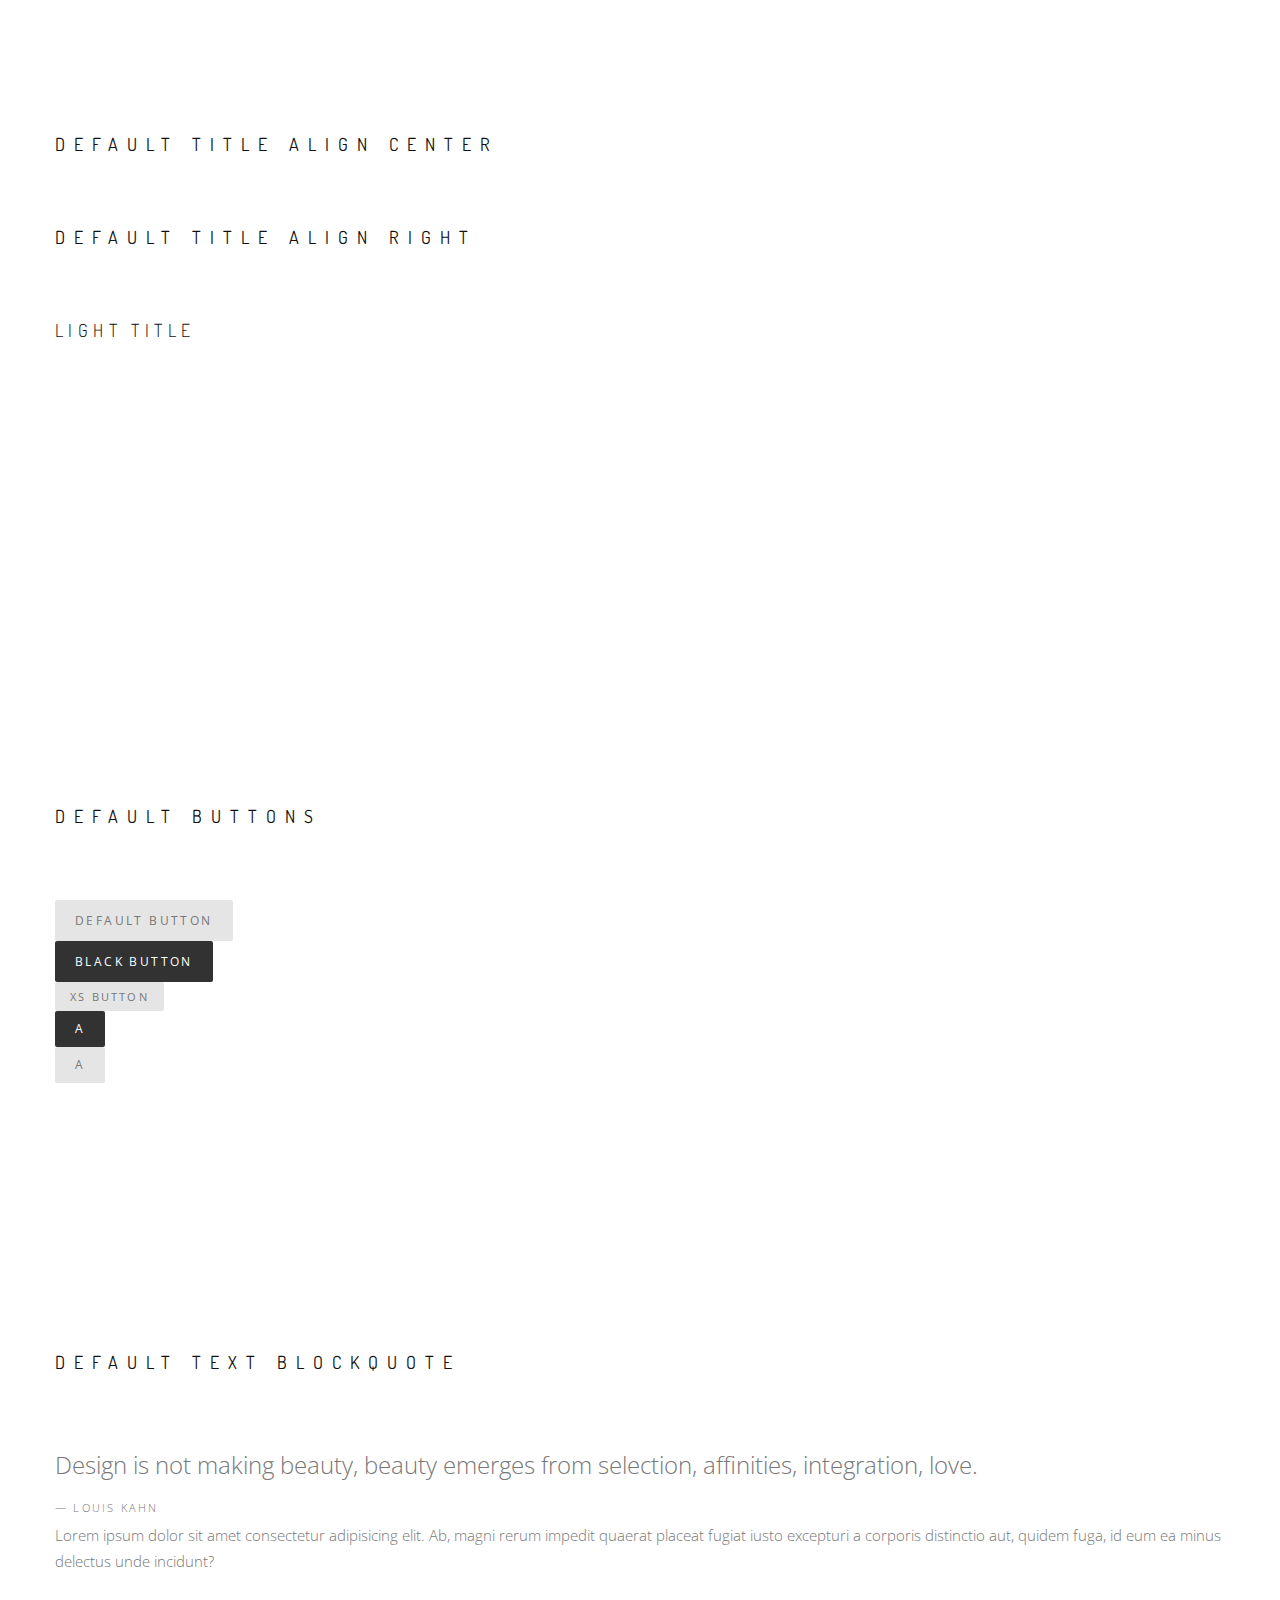
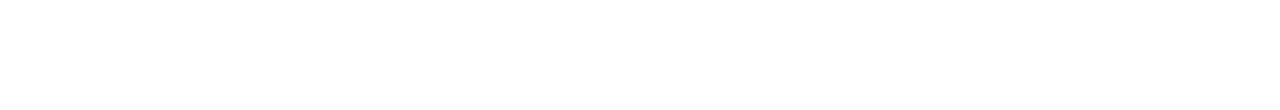
<file: www/gide.html>
<!DOCTYPE html>
<html>
<head>
    <meta charset="UTF-8">
    <meta name="viewport" content="width=device-width, initial-scale=1.0">
    <meta http-equiv="X-UA-Compatible" content="ie=edge">
    <title>Gide</title>
     <!-- google fonts -->
     <link href="https://fonts.googleapis.com/css?family=Dosis:300,400|Open+Sans:300,400" rel="stylesheet">
     <!-- et-line icons-->
     <link rel="stylesheet" href="css/et-line.css">
     <!-- font awensome-->
     <link rel="stylesheet" href="css/font-awesome.min.css">
         <!-- Custom style -->
     <link rel="stylesheet" href="css/style.css">
     <!-- grid -->
     <link rel="stylesheet" href="css/grid.css">
</head>
<body>
    <div class="default-section">
        <div class="container">
            <div class="title section-title text-c">
                <span>default title align center </span>
            </div>
            <div class="title section-title text-r">
                 <span>default title align right</span>
            </div>
            <div class="title section-title-light">
                 <span>light title</span>
            </div>
        </div>
    </div>
    <div class="small-section bg-b">
        <div class="title section-title-light title-white text-c">
            <span>default title light</span>
        </div>
    </div>
    <div class="default-section">
        <div class="container">
            <div class="title section-title text-c">
                <span>default buttons </span>
            </div>
            <div>
                <button class="btn btn-default"> default button </button>
            </div>
            <div>
                <button class="btn btn-black"> black button </button>
            </div>
            <div>
                <button class="btn  btn-default btn-xs" > xs button </button>
            </div>
            <div>
                <a href="#" class="btn btn-black">a</a>
            </div>
            <div>
                <a href="#" class="btn btn-default">a</a>
            </div>
        </div>
    </div>
    <div class="default-section">
        <div class="container">
            <div class="title section-title text-c">
                 <span>default text blockquote</span>
            </div>
            <div class="default-text">
                 <div class="blockquote">
                    <p>Design is not making beauty, beauty emerges from selection, affinities, integration, love.</p>
                   <span>
                      — Louis Kahn
                   </span>
                 </div>
                 <p>
                     Lorem ipsum dolor sit amet consectetur adipisicing elit. Ab, magni rerum impedit quaerat placeat fugiat iusto excepturi a corporis distinctio aut, quidem fuga, id eum ea minus delectus unde incidunt?
                 </p>
            </div>
        </div>
    </div>
</body>
</html>
</file>
<file: www/css/et-line.css>
@font-face {
	font-family: 'et-line';
	src:url('../fonts/et-line.eot');
	src:url('../fonts/et-line.eot?#iefix') format('embedded-opentype'),
		url('../fonts/et-line.woff') format('woff'),
		url('../fonts/et-line.ttf') format('truetype'),
		url('../fonts/et-line.svg#et-line') format('svg');
	font-weight: normal;
	font-style: normal;
}

/* Use the following CSS code if you want to use data attributes for inserting your icons */
[data-icon]:before {
	font-family: 'et-line';
	content: attr(data-icon);
	speak: none;
	font-weight: normal;
	font-variant: normal;
	text-transform: none;
	line-height: 1;
	-webkit-font-smoothing: antialiased;
	-moz-osx-font-smoothing: grayscale;
	display:inline-block;
}

/* Use the following CSS code if you want to have a class per icon */
/*
Instead of a list of all class selectors,
you can use the generic selector below, but it's slower:
[class*="icon-"] {
*/
.icon-mobile, .icon-laptop, .icon-desktop, .icon-tablet, .icon-phone, .icon-document, .icon-documents, .icon-search, .icon-clipboard, .icon-newspaper, .icon-notebook, .icon-book-open, .icon-browser, .icon-calendar, .icon-presentation, .icon-picture, .icon-pictures, .icon-video, .icon-camera, .icon-printer, .icon-toolbox, .icon-briefcase, .icon-wallet, .icon-gift, .icon-bargraph, .icon-grid, .icon-expand, .icon-focus, .icon-edit, .icon-adjustments, .icon-ribbon, .icon-hourglass, .icon-lock, .icon-megaphone, .icon-shield, .icon-trophy, .icon-flag, .icon-map, .icon-puzzle, .icon-basket, .icon-envelope, .icon-streetsign, .icon-telescope, .icon-gears, .icon-key, .icon-paperclip, .icon-attachment, .icon-pricetags, .icon-lightbulb, .icon-layers, .icon-pencil, .icon-tools, .icon-tools-2, .icon-scissors, .icon-paintbrush, .icon-magnifying-glass, .icon-circle-compass, .icon-linegraph, .icon-mic, .icon-strategy, .icon-beaker, .icon-caution, .icon-recycle, .icon-anchor, .icon-profile-male, .icon-profile-female, .icon-bike, .icon-wine, .icon-hotairballoon, .icon-globe, .icon-genius, .icon-map-pin, .icon-dial, .icon-chat, .icon-heart, .icon-cloud, .icon-upload, .icon-download, .icon-target, .icon-hazardous, .icon-piechart, .icon-speedometer, .icon-global, .icon-compass, .icon-lifesaver, .icon-clock, .icon-aperture, .icon-quote, .icon-scope, .icon-alarmclock, .icon-refresh, .icon-happy, .icon-sad, .icon-facebook, .icon-twitter, .icon-googleplus, .icon-rss, .icon-tumblr, .icon-linkedin, .icon-dribbble {
	font-family: 'et-line';
	speak: none;
	font-style: normal;
	font-weight: normal;
	font-variant: normal;
	text-transform: none;
	line-height: 1;
	-webkit-font-smoothing: antialiased;
	-moz-osx-font-smoothing: grayscale;
	display:inline-block;
}
.icon-mobile:before {
	content: "\e000";
}
.icon-laptop:before {
	content: "\e001";
}
.icon-desktop:before {
	content: "\e002";
}
.icon-tablet:before {
	content: "\e003";
}
.icon-phone:before {
	content: "\e004";
}
.icon-document:before {
	content: "\e005";
}
.icon-documents:before {
	content: "\e006";
}
.icon-search:before {
	content: "\e007";
}
.icon-clipboard:before {
	content: "\e008";
}
.icon-newspaper:before {
	content: "\e009";
}
.icon-notebook:before {
	content: "\e00a";
}
.icon-book-open:before {
	content: "\e00b";
}
.icon-browser:before {
	content: "\e00c";
}
.icon-calendar:before {
	content: "\e00d";
}
.icon-presentation:before {
	content: "\e00e";
}
.icon-picture:before {
	content: "\e00f";
}
.icon-pictures:before {
	content: "\e010";
}
.icon-video:before {
	content: "\e011";
}
.icon-camera:before {
	content: "\e012";
}
.icon-printer:before {
	content: "\e013";
}
.icon-toolbox:before {
	content: "\e014";
}
.icon-briefcase:before {
	content: "\e015";
}
.icon-wallet:before {
	content: "\e016";
}
.icon-gift:before {
	content: "\e017";
}
.icon-bargraph:before {
	content: "\e018";
}
.icon-grid:before {
	content: "\e019";
}
.icon-expand:before {
	content: "\e01a";
}
.icon-focus:before {
	content: "\e01b";
}
.icon-edit:before {
	content: "\e01c";
}
.icon-adjustments:before {
	content: "\e01d";
}
.icon-ribbon:before {
	content: "\e01e";
}
.icon-hourglass:before {
	content: "\e01f";
}
.icon-lock:before {
	content: "\e020";
}
.icon-megaphone:before {
	content: "\e021";
}
.icon-shield:before {
	content: "\e022";
}
.icon-trophy:before {
	content: "\e023";
}
.icon-flag:before {
	content: "\e024";
}
.icon-map:before {
	content: "\e025";
}
.icon-puzzle:before {
	content: "\e026";
}
.icon-basket:before {
	content: "\e027";
}
.icon-envelope:before {
	content: "\e028";
}
.icon-streetsign:before {
	content: "\e029";
}
.icon-telescope:before {
	content: "\e02a";
}
.icon-gears:before {
	content: "\e02b";
}
.icon-key:before {
	content: "\e02c";
}
.icon-paperclip:before {
	content: "\e02d";
}
.icon-attachment:before {
	content: "\e02e";
}
.icon-pricetags:before {
	content: "\e02f";
}
.icon-lightbulb:before {
	content: "\e030";
}
.icon-layers:before {
	content: "\e031";
}
.icon-pencil:before {
	content: "\e032";
}
.icon-tools:before {
	content: "\e033";
}
.icon-tools-2:before {
	content: "\e034";
}
.icon-scissors:before {
	content: "\e035";
}
.icon-paintbrush:before {
	content: "\e036";
}
.icon-magnifying-glass:before {
	content: "\e037";
}
.icon-circle-compass:before {
	content: "\e038";
}
.icon-linegraph:before {
	content: "\e039";
}
.icon-mic:before {
	content: "\e03a";
}
.icon-strategy:before {
	content: "\e03b";
}
.icon-beaker:before {
	content: "\e03c";
}
.icon-caution:before {
	content: "\e03d";
}
.icon-recycle:before {
	content: "\e03e";
}
.icon-anchor:before {
	content: "\e03f";
}
.icon-profile-male:before {
	content: "\e040";
}
.icon-profile-female:before {
	content: "\e041";
}
.icon-bike:before {
	content: "\e042";
}
.icon-wine:before {
	content: "\e043";
}
.icon-hotairballoon:before {
	content: "\e044";
}
.icon-globe:before {
	content: "\e045";
}
.icon-genius:before {
	content: "\e046";
}
.icon-map-pin:before {
	content: "\e047";
}
.icon-dial:before {
	content: "\e048";
}
.icon-chat:before {
	content: "\e049";
}
.icon-heart:before {
	content: "\e04a";
}
.icon-cloud:before {
	content: "\e04b";
}
.icon-upload:before {
	content: "\e04c";
}
.icon-download:before {
	content: "\e04d";
}
.icon-target:before {
	content: "\e04e";
}
.icon-hazardous:before {
	content: "\e04f";
}
.icon-piechart:before {
	content: "\e050";
}
.icon-speedometer:before {
	content: "\e051";
}
.icon-global:before {
	content: "\e052";
}
.icon-compass:before {
	content: "\e053";
}
.icon-lifesaver:before {
	content: "\e054";
}
.icon-clock:before {
	content: "\e055";
}
.icon-aperture:before {
	content: "\e056";
}
.icon-quote:before {
	content: "\e057";
}
.icon-scope:before {
	content: "\e058";
}
.icon-alarmclock:before {
	content: "\e059";
}
.icon-refresh:before {
	content: "\e05a";
}
.icon-happy:before {
	content: "\e05b";
}
.icon-sad:before {
	content: "\e05c";
}
.icon-facebook:before {
	content: "\e05d";
}
.icon-twitter:before {
	content: "\e05e";
}
.icon-googleplus:before {
	content: "\e05f";
}
.icon-rss:before {
	content: "\e060";
}
.icon-tumblr:before {
	content: "\e061";
}
.icon-linkedin:before {
	content: "\e062";
}
.icon-dribbble:before {
	content: "\e063";
}
</file>
<file: www/css/grid.css>
/*==  grid layout start ==*/
.col{
	position: relative;
	min-height: 1px;
	padding: 0 15px;
	float: left; 
}
.row{
	margin: 0 -15px;
	
}
.row::after{
	content: '';
	width: 100%;
	display: block;
  clear: both;
  height: 0;
}
.col-1{
  width: 8.33333%;
}
.col-2{
  width: 16.666667%;
}
.col-3{
  width: 25%;
}
.col-4{
  width: 33.333333%;
}
.col-5{
  width: 41.6666667%;
}
.col-6{
  width: 50%;
}
.col-7{
  width:58.3333% ;
}
.col-8{
  width: 66.66666667% ;
}
.col-9{
  width: 75% ;
}
.col-10{
  width: 83.333333%;
}
.col-11{
  width: 91.6666667%;
}
.col-12{
  width: 100%;
}


@media(max-width: 1200px){
  .col-lg-1{
    width: 8.33333%;
  }
  .col-lg-2{
    width: 16.666667%;
  }
  .col-lg-3{
    width: 25%;
  }
  .col-lg-4{
    width: 33.333333%;
  }
  .col-lg-5{
    width: 41.6666667%;
  }
  .col-lg-6{
    width: 50%;
  }
  .col-lg-7{
    width:58.3333% ;
  }
  .col-lg-8{
    width: 66.66666667% ;
  }
  .col-lg-9{
    width: 75% ;
  }
  .col-lg-10{
    width: 83.333333%;
  }
  .col-lg-11{
    width: 91.6666667%;
  }
  .col-lg-12{
    width: 100%;
  }
  
}

@media(max-width: 991px){
  .col-md-1{
    width: 8.33333%;
  }
  .col-md-2{
    width: 16.666667%;
  }
  .col-md-3{
    width: 25%;
  }
  .col-md-4{
    width: 33.333333%;
  }
  .col-md-5{
    width: 41.6666667%;
  }
  .col-md-6{
    width: 50%;
  }
  .col-md-7{
    width:58.3333% ;
  }
  .col-md-8{
    width: 66.66666667% ;
  }
  .col-md-9{
    width: 75% ;
  }
  .col-md-10{
    width: 83.333333%;
  }
  .col-md-11{
    width: 91.6666667%;
  }
  .col-md-12{
    width: 100%;
  }
  .d-md-none{
		display: none;
	}
}
@media(max-width: 756px){
  .col-sm-1{
    width: 8.33333%;
  }
  .col-sm-2{
    width: 16.666667%;
  }
  .col-sm-3{
    width: 25%;
  }
  .col-sm-4{
    width: 33.333333%;
  }
  .col-sm-5{
    width: 41.6666667%;
  }
  .col-sm-6{
    width: 50%;
  }
  .col-sm-7{
    width:58.3333% ;
  }
  .col-sm-8{
    width: 66.66666667% ;
  }
  .col-sm-9{
    width: 75% ;
  }
  .col-sm-10{
    width: 83.333333%;
  }
  .col-sm-11{
    width: 91.6666667%;
  }
  .col-sm-12{
    width: 100%;
  }
}
@media(max-width: 479){
  .col-xs-1{
    width: 8.33333%;
  }
  .col-xs-2{
    width: 16.666667%;
  }
  .col-xs-3{
    width: 25%;
  }
  .col-xs-4{
    width: 33.333333%;
  }
  .col-xs-5{
    width: 41.6666667%;
  }
  .col-xs-6{
    width: 50%;
  }
  .col-xs-7{
    width:58.3333% ;
  }
  .col-xs-8{
    width: 66.66666667% ;
  }
  .col-xs-9{
    width: 75% ;
  }
  .col-xs-10{
    width: 83.333333%;
  }
  .col-xs-11{
    width: 91.6666667%;
  }
  .col-xs-12{
    width: 100%;
  }
}
/*
/*==  grid layout end ==*/
</file>
<file: www/css/style.css>
/* ===== Reset start ===== */
* {
	box-sizing: border-box;
}
*:focus {
	outline: none;
}
body {
	margin: 0;
	background-color: #fff;
	color: #777;
	font: 300 15px/1 'Open Sans', sans-serif;
}
h1, h2, h3, h4, h5, h6 {
	margin: 0;
	font-weight: normal;
}
p {
	margin: 0;
}
a {
	color: inherit;
	text-decoration: none;
}
a:hover, a:active {
	text-decoration: none;
}
ul, ol {
	list-style: none;
	padding: 0;
	margin: 0;
}
img {
	max-width: 100%;
}
input,
textarea,
button {
	outline: none;
	border: none;
}
input[type="submit"] {
	cursor: pointer;
}
button {
	cursor: pointer;
	background-color: transparent;
	padding: 0;
}
blockquote {
	margin: 0;
}
textarea {
	resize: vertical;
}
/* ===== Reset end ===== */

/* ===== Default classes start */
.text-center {
	text-align: center;
}

.text-right {
	text-align: right;
}

.text-justify {
	text-align: justify;
}

.bg-black {
	background-color: #111;
}

.bg-grey {
	background-color: #f8f8f8;
}
.m-auto {
	float: none;
	margin-left: auto;
	margin-right: auto;
}
.pull-left {
	float: left;
}
.pull-right {
	float: right;
}
/* ===== Default classes end */

/* ===== Default component start ===== */
.default-section {
	padding: 135px 0;
}
.small-section {
	padding: 70px 0;
}
.header {
	padding: 25px 0;
	position: absolute;
	top: 0;
	z-index: 99;
	width: 100%;
	background: transparent;
	overflow: hidden;
	position: absolute;
	top:0;
	left: 0;
	right: 0;
	z-index: 100;
}
.container {
	max-width: 1200px;
	padding: 0 15px;
	margin: auto;
}
.container-fluid {
	padding: 0 15px;
}
.header .logo {
	float: left;
	font-size: 0;
	opacity: 10;
}
.header .header-nav {
	float: right;
}
.header .header-nav li {
	float: left;
	font-size: 11px;
	line-height: 21px;
	letter-spacing: 0.3em;
	color: rgba(255, 255, 255, .75);
	text-transform: uppercase;
}
.header .header-nav li + li {
	margin-left: 35px;
}
.slicknav_menu{
	display: none;
}
@media(max-width: 767px){
	.header .header-nav li + li {
		margin-left: 25px;
	}
	.header .logo {
		float: center;
	}
	.slicknav_menu{
		display: block;
	}
}
.title {
	font-family: 'Dosis', sans-serif;
	text-transform: uppercase;
	color: #111;
}
.title.title-white {
	color: #fff;
}
.title.section-title {
	font-size: 18px;
	letter-spacing: 0.5em;
	margin-bottom: 75px;
	font-weight: 400;
}
.title.section-title-light {
	font-size: 18px;
	letter-spacing: 0.3em;
	margin-bottom: 20px;
	font-weight: 300;
}
.default-text {
	font-size: 15px;
	line-height: 1.7333;
	font-weight: 300;
}
blockquote, 
.blockquote {
	font-size: 24px;
	font-weight: 300;
	line-height: 1.6;
}
blockquote span, 
.blockquote span {
	font-size: 11px;
	text-transform: uppercase;
	letter-spacing: .2em;
}
.btn {
	display: inline-block;
	padding: 12px 20px;
	border-radius: 2px;
	font-size: 12px;
	text-transform: uppercase;
	font-weight: 400; 
	font-family: 'Open Sans', sans-serif;
	letter-spacing: .2em;
}
.btn[disabled] {
	cursor: not-allowed;
	opacity: .6;
}
.btn.btn-default {
	background-color: #e5e5e5;
	color: #777;
}

.btn.btn-default:hover {
	background-color: #d1d0d0;
}

.btn.btn-black {
	background-color: #323232;
	color: #fff;
}

.btn.btn-black:hover {
	background-color: #000;
}

.btn.btn-xs {
	padding: 7px 15px;
	font-size: 11px;
}
.form-control {
	width: 100%;
	border: 1px solid #e5e5e5;
	border-radius: 2px;
	height: 36px;
	font-size: 12px;
	font-family: 'Open Sans';
	font-weight: 400;
	text-transform: uppercase;
	letter-spacing: 0.2em;
	color: #777;
	padding-left: 13px;
	padding-right: 13px;
}
.form-control:focus {
	border-color: #111;
}
textarea.form-control {
	min-height: 82px;
	padding-top: 10px;
}
.form-control.desabled,
.form-control [disabled] {
	cursor: not-allowed;
	opacity: .6;
}
.form-control.error {
	border-color: #f57e7e;
}
.form-info {
	font-size: 11px;
	color: #aaa;
	font-weight: 400px;
}
.form-info .fa {
	font-size: 12px;
}
.rhomb-icon {
	display: inline-block;
	width: 23px;
	height: 23px;
	line-height: 23px;
	text-align: center;
	border-radius: 2px;
	font-size: 14px;
	transform: rotate(45deg);
}
.rhomb-icon.black-icon {
	color: #fff;
	background-color: #111111;
}
.rhomb-icon.transparent-icon {
	background-color: transparent;
	color: #111;
	border: 1px solid  #000;
}
.rhomb-icon.white-icon {
	color: #111;
	background-color: #fff;
	
}
.rhomb-icon i {
	transform: rotate(-45deg);
}
.footer {
	padding-top: 140px;
	padding-bottom: 60px;
}
.arrow-up { 
	font-size: 50px;
	color: #c6c6c6;
	position: fixed;
	right: 30px;
	bottom: 30px;
	cursor: pointer;
}
/* ===== Default component end ===== */

/* CUSTOM STYLE COMPONENT START */

/* Guide Style */
/* ==Inner start== */
.inner {
	background: url('../img/inner.bg.jpg') no-repeat center/cover;
	height: 100vh;
	text-align: center;
	padding-top: 71px;
}
.inner::before {
	content: ' ';
	display: inline-block;
	height: 100%;
	vertical-align: middle;
	margin-left: -4px;
}
.inner-content {
	display: inline-block;
	vertical-align: middle;
}
.inner h1 {
	font-family: 'Dosis';
	font-size: 30px;
	color: #fefefe;
	margin-bottom: 100px;
	letter-spacing: 1.7em;
	text-indent: 1.7em;
	text-transform: uppercase;
}
.inner span {
	display: block;
	font-size: 19px;
	color: #fefefe;
	font-weight: 300;
}
.inner .inner-item-scroll{
	position: absolute;
	bottom:20px;
	left:49%;
}

.inner .inner-item-scroll i{
	font-size: 11px;
  position: absolute;
  bottom: 3px;
  right: 3px;
}
@media(max-width: 991px){
	.inner h1 {
		font-size: 25px;
		margin-bottom: 70px;
		letter-spacing: 1.5em;
		text-indent: 1.5em;
	}
	.inner span {
		font-size: 13px;
	}
}
@media(max-width: 767px){
	.inner h1 {
		font-size: 22px;
		margin-bottom: 70px;
		letter-spacing: 1.3em;
		text-indent: 1.3em;
	}
	.inner span {
		font-size: 12px;
	}

}
@media(max-width: 767px){
	.inner h1 {
		text-indent: 0px;
	}
}
@media(max-width: 360px){
	.inner h1 {
		padding-bottom: 5px;
	}
}
/* ==Inner end== */


/* ==About us== */
.about-studio {
	border: 1px solid #ececec;
}
.team-wrapper {
	overflow: hidden;
	width: 100%;
	margin-top: 125px;
}
.team-item .team-item-img {
	position: relative;
	-webkit-filter: grayscale(100%); /* Safari */
	filter: grayscale(100%);
}
.team-item-info { 
	display: block;
	letter-spacing: .4em;
	text-transform: uppercase;
	font-weight: 400;
	margin: 30px 0 10px;
	max-width: 370px;
}
.team-item-info .team-item-role {
	display: block;
	font-size: 12px;
	margin-top: 15px;
}
	/* sills start */
.team-item .team-item-skills {
	opacity: 0;
	position: absolute;
	top: 0;
	height: 100%;
	background: #000;
	transition: all .2s linear;
	padding: 40px;
}
.team-item .team-item-img:hover .team-item-skills {
	opacity: 1;
}
.team-item .team-item-skills span {
	font-size: 18px;
	letter-spacing: .3em;
}
.team-item .team-item-skills p {
	font-family: 'Open sans';
	font-size: 13px;
	font-weight: 400;
	line-height: 1.6;
	color: rgba(255, 255, 255, .5);
	margin: 25px 0;
}
.team-item-skills .skill-item span {
	font-family: 'Open sans';
	font-size: 11px;
	color: rgba(255, 255, 255, .9);
	text-transform: uppercase;
	line-height: 3.45;
	letter-spacing: .2em;
	display: block;
}
.team-item-skills .skill-item .progress-wrap {
	width: 100%;
	height: 12px;
	background-color: rgba(255, 255, 255, .15); 
}
.progress-wrap .progress {
	background-color: rgba(255, 255, 255, .75);
	height: 12px;
	width: 0%;
	overflow: hidden;
	transition: width .5s ease-out;
}
.team-item .team-item-img:hover .branding {
	width: 75%;
}
.team-item .team-item-img:hover .design {
	width: 85%;
}
.progress-wrap .progress.design {
	transition: width .5s ease-out .2s;
}
.team-item .team-item-img:hover .development {
	width: 81%;
}
.progress-wrap .progress.development {
	transition: width .5s ease-out .4s;
}
.team-item .team-item-img:hover .photography {
	width: 79%;
}
.progress-wrap .progress.photography {
	transition: width .5s ease-out .6s;
}
	/* skills end */

.about-studio {
	border-bottom: 1px solid #ececec;
}
@media(max-width: 991px){
	.team-item .team-item-skills{
	margin: auto;
    left: 0; bottom: 0; right: 0;
	max-width: 370px;
	}
	.team-item-skills {
		text-align: left;
	}
	.team-wrapper {
	text-align: center;
	}
	.team-item-info { 
	padding: 30px 0 40px 0; 
	margin:auto;
	}

}
/* == About us end == */

/* == Services ==*/
#services .tabs-nav li {
	float: left;
	width: 20%;
	text-align: center;
}
#services .tabs-nav {
	overflow: hidden;
	margin-top: 48px;
	margin-bottom: 82px; 
}
#services .tabs-nav li span {
	display: block;
	color: rgba(17, 17, 17 .5);
}
#services .tabs-nav .ui-state-active span {
	color: #000;
}
.tabs-wrapper {
	overflow: hidden;
	width: 100%;
}
.tabs-nav .icon {
	font-size: 48px;
	letter-spacing: .5em;
}
.tabs-nav .name {
	font-family: 'Dosis';
	font-size: 14px;
	letter-spacing: .4em;
	text-transform: uppercase;
	margin-top: 35px;
}
@media (max-width: 991px){
	#services .tabs-nav li{
		font-size: 12px;
		
	}
	#services .tabs-nav{
		margin-bottom: 40px;
		
	}
}
@media (max-width: 767px){
	#services .tabs-nav li{
		width: 33.333%;
		margin-top: 10px;
	}
	#services .tabs-nav {
		margin-top: 30px;
		margin-top:  -10px;
	}

}
@media(max-width: 360px){
	.tabs-nav .name {
		font-size: 9px;
		padding-bottom: 20px;
	}
	#development .col .col-4 .col-lg-6 .col-xs-12 p{
		padding: 10px 0;
	}
	
}
/* == Services end==*/

/* == Lets talk== */
.lets-talk-content {
	padding: 140px 0;
}

.lets-talk-content p {
	color: rgba(255, 255, 255, .7);
	margin-bottom: 35px;
	font-weight: 300;
	float: left;
}
.lets-talk .lets-talk-img {
	margin-top: -35px;
	float: right;
}
@media (max-width: 991px){
	.lets-talk-content{
		padding: 70px 0;
	}
}

@media (max-width: 576px) {
	.lets-talk-content .btn{
		display: block;
		margin: 0 auto;

	}
}

@media (max-width: 479px) {
	.lets-talk-content .btn{
		display: block;
		width: 100%;
    margin-top: 15px;
	}
}
/* == Lets talk end ==*/

/* == Portfolio ==*/
.portfolio-content {
	margin-top: 135px;
}
.portfolio .default-text {
	max-width: 750px;
	margin: auto;
}
#portfolio .portfolio-nav {
	font-family: 'Dosis';
	font-weight: 400;
	font-size: 13px;
	letter-spacing: 0.4em;
	text-transform: uppercase;
	color: rgba(17, 17, 17, .5);
	margin-bottom: 50px;
	overflow: hidden;
}
#portfolio .portfolio-nav li {
	color: rgba(17, 17, 17, .5);
	display: inline-block;
	margin: 0 34px;
}
#portfolio .portfolio-nav .ui-state-active {
	color: #000;
}
.portfolio-wrapper {
	overflow: hidden;
	margin-top: 85px;
}
.portfolio-items {
	margin: 0 -4px;
}
.portfolio-items .portfolio-item {
	width: 33.3333%;
	padding: 0 4px;
	float: left;
}
.portfolio-items .portfolio-item img {
	filter: grayscale(100%);
	width: 100%;
	transition: all 2s linear;
}
.portfolio-items .portfolio-item img:hover {
	filter: none;
}
@media(max-width: 991px){
	#portfolio .portfolio-nav li{
		width: 50%;
		padding: 10px;
		margin: 0 -34px;
	}
	.portfolio-items .portfolio-item {
		width: 50%;
	}
}
/* == Portfolio  end ==*/

/* == Start project == */
.start-project span {
	color: #fff;
	line-height: 1.733;
}
@media (max-width: 479px){
	.start-project .btn{
		width: 100%;
	}
}
/* == Start project end == */

/* Reviews  */
.reviews-carousel {
	padding: 135px 0;
	overflow: hidden;
}
.reviews-carousel .slide-content {
	max-width: 750px;
	margin: 0 auto;
}
.reviews-carousel .icon {
	font-size: 32px;
	color: #fff;
	margin-bottom: 23px;
}
.reviews-carousel .title span {
	line-height: 1.7333;
	margin-bottom: 24px;
}
.reviews-carousel .slide-content p {
	font-family: 'Open sans';
	font-size: 18px;
	line-height: 1.6667;
	font-weight: 300;
	margin-bottom: 26px;
	color:rgba(255, 255, 255, .75);
}
.reviews-carousel .review-author {
	font-size: 11px;
	letter-spacing: 0.2em;
	line-height: 3.45;
	text-transform: uppercase; 
	color: rgba(255, 255, 255, .3);
}
.slick-dots {
	position: absolute;
	width: 100%;
	text-align: center;
	bottom: 30px;
}
.slick-dots li {
	display: inline-block;
	width: 9px;
	height: 9px;
	background-color: rgba(255, 255, 255, .8);
	cursor: pointer;
	border: 1px solid #000;
	border-radius: 50%;
}
.slick-dots li + li {
	margin-left: 5px;
}
.slick-dots li.slick-active {
	background-color: #000;
	border-color: rgba(255, 255, 255, .8)
}
.slick-dots li button {
	display: none;
}
.slick-arrow{
	position: absolute;
	height: 100%;
	top:0;
	cursor: pointer;
	z-index: 1;
	width: 90px;
}
.slick-arrow.slick-prev {
	left: 0;
}
.slick-arrow.slick-next {
	right: 0;
}
.slick-arrow .carousel-button {
	width: 63px;
	height: 63px;
	background-color: #fff;
	text-align: center;
	line-height: 63px;
	transform: rotate(-45deg);
	position: absolute;
	top: 50%;
	margin-left: -32px;
	margin-top: -31px;
}
.slick-arrow.slick-next .carousel-button {
	right: 0;
	margin-right: -32px;
}
.slick-arrow .carousel-button .fa {
	position: absolute;
	transform: rotate(45deg);
	font-size: 10px;
}
.slick-arrow.slick-prev .carousel-button .fa {
	right: 17px;
	bottom: 14px;
}
.slick-arrow.slick-next .carousel-button .fa {
	left: 17px;
	top: 14px;	
}
@media (max-width:991px) {
	.slide-content p{
		max-width:680px;
		margin: auto;
	}
}

@media (max-width:767px) {
	.slide-content p{
		max-width:500px;
		margin: auto;
	}
}

@media (max-width: 576px) {
	.slide-content p{
		max-width:350px;
	}
}

@media (max-width:479px) {
	.slide-content p{
		max-width: 250px;
    	font-size: 14px;
	}
	.slick-arrow .carousel-button{
		width: 46px;
    	height: 46px;
	}
	.slick-arrow.slick-prev .carousel-button .fa{
		bottom: 2px;
    	right: 7px;
	}
	.slick-arrow.slick-next .carousel-button .fa{
		left: 3px;
    	top: 4px;
	}
}
/* Review end */

/* == Why choose us ==  */
.icon-choose-us {
	font-size: 50px;
	color: #111;
	letter-spacing: .5em;
}
.title-col-choose-us {
	font-size: 14px;
	letter-spacing: .4em;
	font-weight: 400;
	color: #111;
	margin: 35px 0;
}
.why-choose-us .row + .row {
	margin-top: 75px;
}
@media(max-width: 991px){
	.icon-choose-us {
		padding-top: 30px;
	}
	.why-choose-us .row + .row {
		margin-top: 25px;
	}
}
/* == Why choose us end== */


/* Reviews  */


/* === Latest news == */
.latest-news .all-news {
	float: right;
	font-size: 11px;
	letter-spacing: .4em;
	text-transform: uppercase;
	line-height: 22px;
	color: #999;
}
.news-item img {
	filter: grayscale(100%);
	transition: all 2s linear;
}
.news-item img:hover {
	filter:none;
}
.news-item .title-news {
	font-size: 15px;
	letter-spacing: .2em;
	margin-top: 30px;
	color: #777;
}
.news-item .date {
	font-size: 11px;
	letter-spacing: .4em;
	text-transform: uppercase;
	color: #999;
	margin-top: 17px;
}
.news-item .default-text {
	font-weight: 400;
	color: #777;
	margin-top: 25px;
	margin-bottom: 25px;
}
@media(max-width: 991px){
	.news-item-img{
		width:100%;
	}
	.news-item{
		margin-bottom: 30px;
		padding-bottom: 30px;
		border-bottom:1px solid #e5e5e5;
		text-align: center;
	}
}
@media (max-width: 576px) {
	.title-news{
		text-align: center;
		margin-bottom: 35px;
		display: block;
		float: none;
	}
	.latest-news .news-item .btn{
		display: block;
		margin: 0 auto;
		width: 50%;
	}
	.all-news{
		margin: 10px 0;
	}
}
@media (max-width: 479px) {
	.title-news{
		margin-bottom: 20px;
	}
}
/* == Latest news end == */


/* == Subcribe ==*/
.subcribe button {
	line-height: 1;
}
.subcribe .form-control {
	width: 290px;
}
.subcribe .form-info {
	margin-top: 17px;
}
@media(max-width: 767px){
	.subcribe button {
		margin: 20px;
	}
}
@media (max-width: 479px) {
	.subscribe .btn{
		display: block;
		width: 100%;
    margin-top: 15px;
	}
	.subscribe .form-info{
		margin-top: 13px;
	}
	.subscribe form .form-control{
		max-width: 100%;
	}
}
/* == Subcribe end==*/

/* == Contacts == */
.contact-items-wrapper {
	margin-bottom: 80px;
}
.contact-item .contact-item-content {
	display: inline-block;
	vertical-align: middle;
	margin-left: 15px;
}
.contact-item .contact-item-content span {
	display: block;
	text-align: left;
}
.contact-item-content .contact-title {
	font-family: 'Dosis';
	font-weight: 400;
	font-size: 12px;
	text-transform: uppercase;
	letter-spacing: 0.3em;
	color: #777;
}
.contact-item-content .contact-data {
	font-family: 'Open sans';
	font-weight: 300;
	font-size: 15px;
	color: #444;
	line-height: 1.6;
}
.contact-form {
	margin: 0 -5px;
	overflow: hidden;
}
.contact-form .form-col {
	float: left;
	width: 50%;
	padding: 0 5px;
	margin-bottom: 20px;
}
.contact-form .form-control + .form-control {
	margin-top: 10px;
}
.contact-form .form-info {
	line-height: 41px;
	margin-left: 5px;
}
.contact-form .form-send-info .form-info{
	line-height: 41px;
}

.contact-form .form-send-info .form-info i{
	margin-right: 5px;
}
.contact-form button {
margin-right: 5px;
}
@media(max-width: 1200px){
	.contact-items-wrapper {
		margin-bottom: 10px;
	}
}	.contact-items-wrapper .row .col-lg-12{
	margin: 10px 0;
}
@media (max-width: 767px){
	.contacts{
		padding: 50px 0;
	}
	.contacts .title{
		margin-bottom: 50px;
	}
	.contact-form .form-col{
    width: 100%;
	}
	.contact-form .form-col + .form-col{
		margin-top: 10px;
	}
	.contact-items-wrapper{
		margin-bottom: 50px;
	}
	.contact-items-wrapper .row .col{
		display: block;
    width: 100%;
    text-align: center;
	}
	.contact-items-wrapper .contact-item{
		padding: 18px 0;
	}
	.contact-items-wrapper .contact-item-icon{
		margin: 0 auto;
		display: block;
	}
	.contact-item .contact-item-content{
		margin-left: 0;
		margin-top: 15px;
	}
}
@media (max-width: 479px) {
	.contact-form .form-send-info {
		margin-top: 5px;
	}
	.form-send-info .btn{
		display: block;
		width: 100%;
    margin-top: 15px;
	}
}
/* == Contacts end== */

/* == MAP start == */
.map-container {
	position: relative;
}
#map {
	height: 410px;;
}
.on-map-black {
	position: absolute;
	width: 100%;
	height: 100%;
	background-color: rgba(0, 0, 0, .9);
	top: 0;
	left: 0;
	text-align: center;	
}
.map-container:hover .on-map-black {
	display: none;
	
}
.map-container .on-map-black::before {
	content: ' ';
	display: inline-block;
	height: 100%;
	vertical-align: middle;
	margin-left: -4px;
}
.map-container .on-map-black .on-map-black-content {
	display: inline-block;
	vertical-align: middle;	
}
.map-container .on-map-black span {
	font-family: 'Dosis';
	font-weight: 400;
	color: rgba(255, 255, 255, .75);
	font-size: 16px;
	letter-spacing: .3em;
	text-transform: uppercase;
	display: block;
	margin-top: 28px;
}
@media (max-width: 479px){
	#map{
		height: 300px;
	}
}
/* == MAP END */


/* == FOOTER ==*/
.footer{
	padding:140px 0 59px;
}
.footer .footer-nav{
	margin-top: 24px;
}
.footer .footer-nav li+li{
	margin-left: 15px;
}
 .copywright span {
	display: block;
}
.footer .footer-nav li:hover{
	background-color: #000;
	color:#fff;
}
.footer .footer-nav li{
	transition:all 0.2s linear;
}
.copywright {
	margin-top: 110px;
}
 .copywright .date {
	font-family: 'Dosis';
	font-weight: 400;
	font-size: 12px;
	line-height: 2;
	letter-spacing: 0.5em;
	text-transform: uppercase;
	color: #111;
}
@media (max-width: 479px){
	.footer{
		padding: 40px 0 25px;
	}
	.footer .copyright {
		margin-top: 50px;
	}
}
/* ==FOOTER END */
/* CUSTOM STYLE COMPONENT END */
</file>
